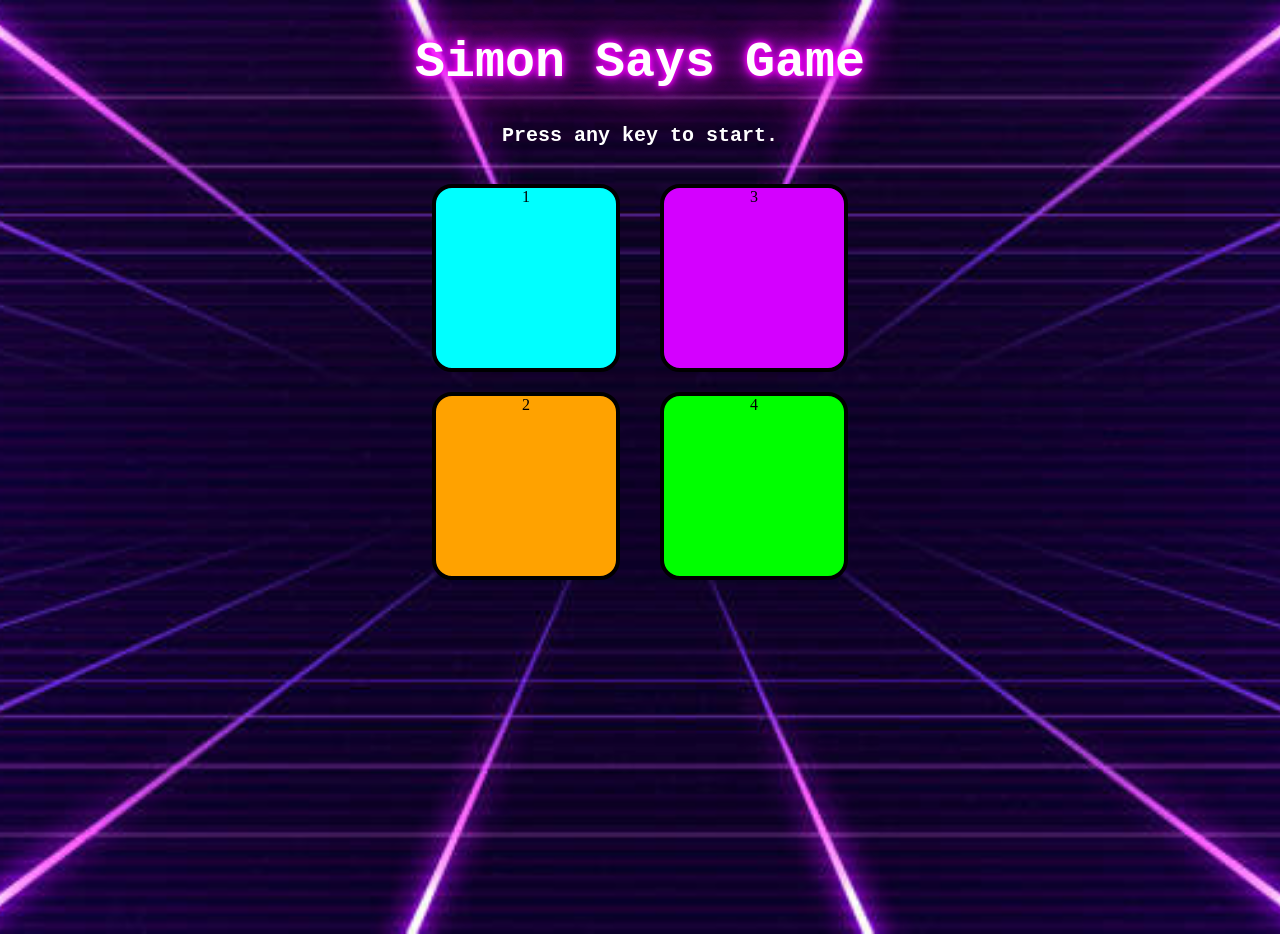
<file: javascript-foundation/miniProject - SimonSaysGame/index.html>
<!DOCTYPE html>
<html lang="en">
<head>
    <meta charset="UTF-8">
    <meta name="viewport" content="width=device-width, initial-scale=1.0">
    <title>Simon Says Game</title>
    <link rel="stylesheet" href="simon.css">
</head>
<body>
    <h1> Simon Says Game</h1>
    <h2> Press any key to start.</h2>

    <div class="btn-container">
        <div class="line1">
            <div class="btn blue" id = "blue">1</div>
            <div class="btn yellow" id = "yellow">2</div>
        </div>
        <div class="line2">
            <div class="btn pink" id = "pink">3</div>
            <div class="btn green" id = "green">4</div>
        </div>
    </div>



    <script src="game.js"></script>
</body>
</html>
</file>
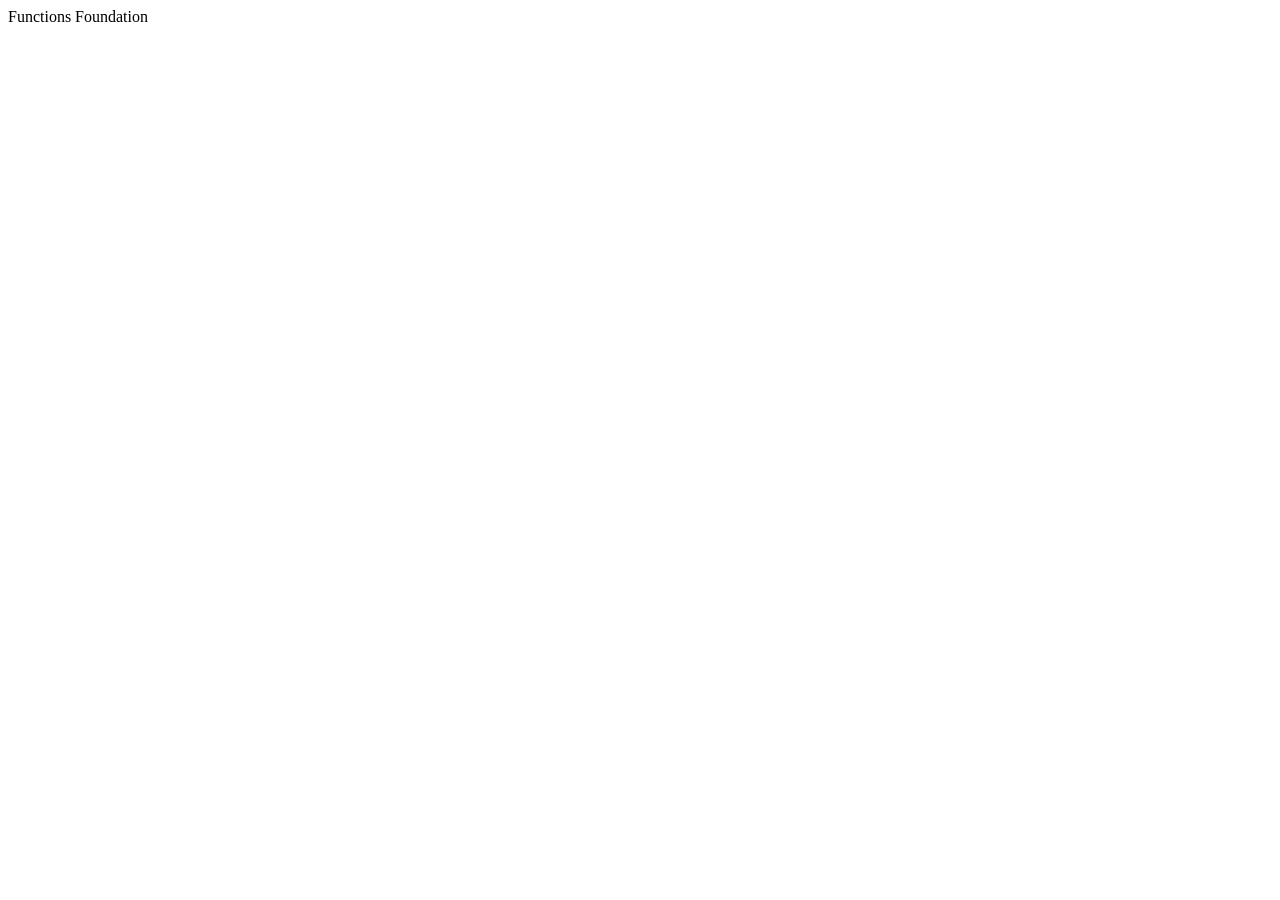
<file: javascript-foundation/functions/functions.html>
<!DOCTYPE html>
<html lang="en">
<head>
    <meta charset="UTF-8">
    <meta name="viewport" content="width=device-width, initial-scale=1.0">
    <title>Document</title>
</head>
<body>
    Functions Foundation
    <script src="app.js"></script>
</body>
</html>
</file>
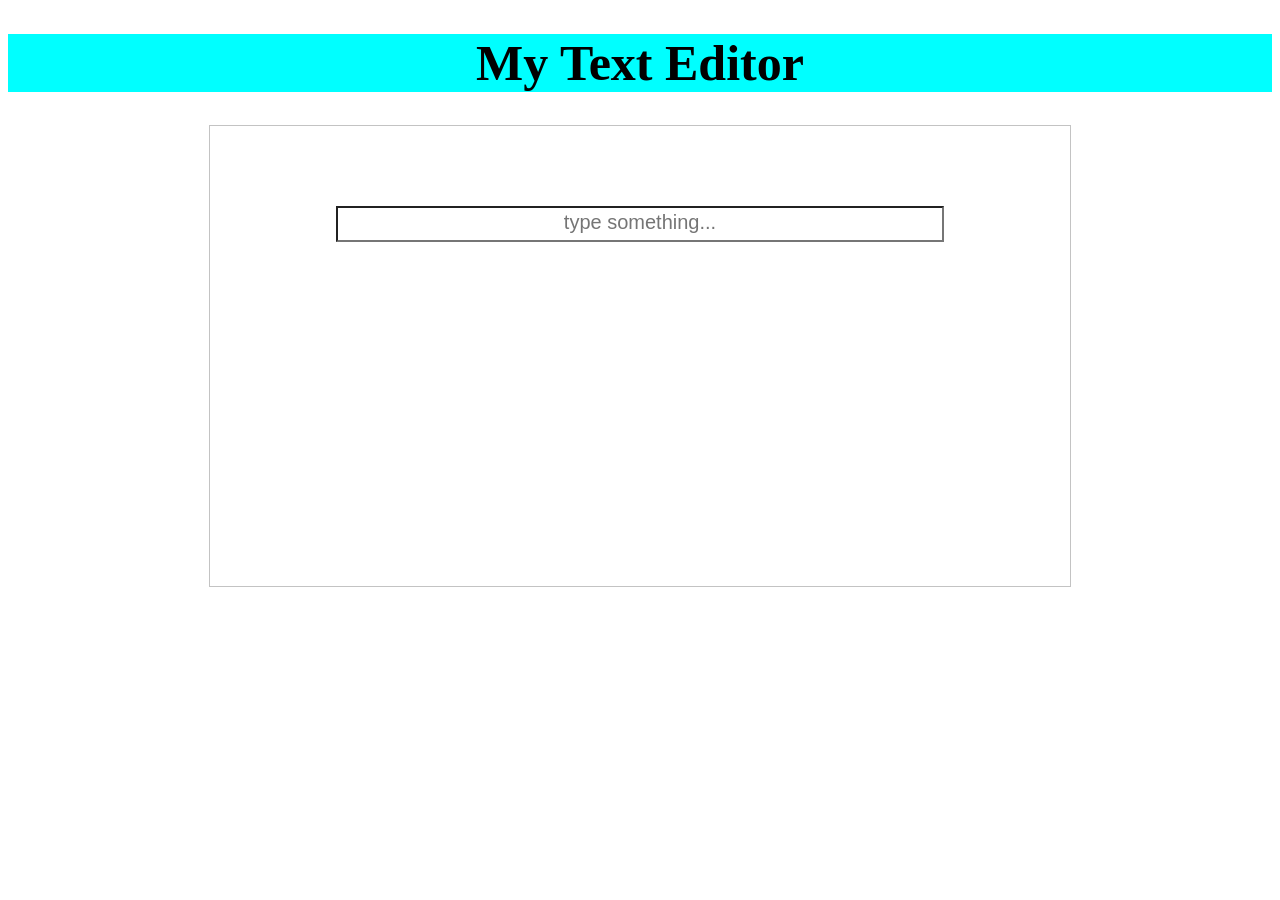
<file: javascript-foundation/mini-projects/myTextEditor/editor.html>
<!DOCTYPE html>
<html lang="en">
<head>
    <meta charset="UTF-8">
    <meta name="viewport" content="width=device-width, initial-scale=1.0">
    <title>Document</title>
    <link rel="stylesheet" href="styling.css">
</head>
<body>
    <h1>My Text Editor</h1>
    <div>
         <p></p>
         <input id="text" placeholder="type something..."/>
         <script src="app.js"></script>
    </div>
</body>
</html>
</file>
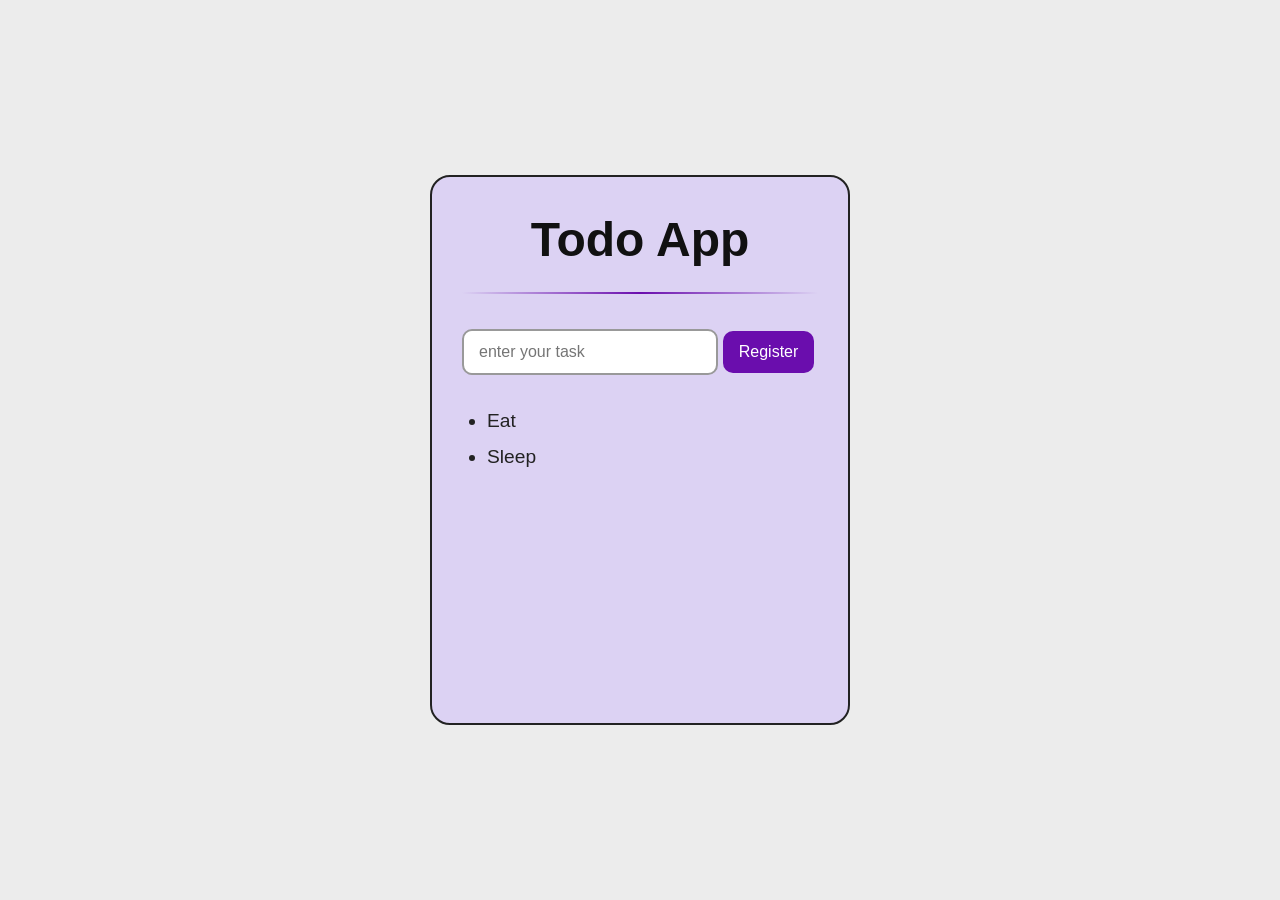
<file: javascript-foundation/mini-projects/todo JS/todoList.html>
<!DOCTYPE html>
<html lang="en">
<head>
    <meta charset="UTF-8">
    <meta name="viewport" content="width=device-width, initial-scale=1.0">
    <title>Document</title>
    <link rel="stylesheet" href="styling.css">
</head>
<body>
    <div class="main">
        <h1>Todo App</h1>
        <div class="line"></div>
        <input placeholder="enter your task" type="text">
        <button>Register</button>
        <ul>
            <li>Eat</li>
            <li>Sleep</li>
        </ul>
    </div>

    <script src="list.js"></script>
</body>
</html>
</file>
<file: javascript-foundation/miniProject - SimonSaysGame/simon.css>
.blue{
    border: 4px solid black;
    height: 180px;
    width: 180px;
    background-color: aqua;
    border-radius: 20px;
    text-align: center;
    margin: 20px;
}

.yellow{
    border: 4px solid black;
    display: block;
    height: 180px;
    width: 180px;
    background-color: rgb(255, 162, 0);
    border-radius: 20px;
    text-align: center;
    margin: 20px;

}

.pink{
    border: 4px solid rgb(0, 0, 0);
    height: 180px;
    width: 180px;
    background-color: rgb(212, 0, 255);
    border-radius: 20px;
    text-align: center;
    margin: 20px;
}

.green{
    border: 4px solid black;
    height: 180px;
    width: 180px;
    background-color: rgb(0, 255, 0);
    border-radius: 20px;
    text-align: center;
    margin: 20px;
}

.btn-container{
    display:flex;
    justify-content:center;
    
    
}

h1 {
    text-align: center;
    font-family:monospace;
    font-size: 50px;
    text-shadow: 0px;
    color: white;
    text-shadow:
        0 0 5px #ff00ff,
        0 0 10px #ff00ff,
        0 0 20px #d400ff,
        0 0 40px #c800ff,
        0 0 80px #ff1493;
}
h2 {
    text-align: center;
    font-family:monospace;
    font-size: 20px;
    color: white;
}

body{
    background-image: url("bgimg.jpg");
    background-size: cover;
    background-position: center;
    background-repeat: no-repeat;
    height: 100vh;
    margin: 0;
}

.flash{
    background-color: white;
}

.userflash {
    background-color: green;
}
</file>
<file: javascript-foundation/mini-projects/myTextEditor/styling.css>
h1 {
    background-color: aqua;
    text-align: center;
    font-size: 50px;
    font-family:cursive;
}

#text {
    background-color: rgb(255, 255, 255);
    size: 40px;
    width: 600px;
    display: block;
    margin: 50px auto;
    height: 30px
}

#text::placeholder{
    text-align: center;
    font-size: 20px;
}

p{
    font-family:'sans-serif';
    font-size: 30px;
 }

div{
    width: 800px;
    min-height: 400px;
    padding: 30px;
    margin: 30px auto;
    background-color: #fff;
    border: 1px solid #c3c3c3;
}
</file>
<file: javascript-foundation/mini-projects/todo JS/styling.css>
* {
  margin: 0;
  padding: 0;
  box-sizing: border-box;
  font-family: Arial, sans-serif;
}

body {
  height: 100vh;
  display: flex;
  justify-content: center;
  align-items: center;
  background: #ececec;
}

.main {
  width: 420px;
  min-height: 550px;
  padding: 35px 30px;
  background: #dcd2f3;
  border: 2px solid #222;
  border-radius: 20px;

}

h1 {
  text-align: center;
  font-size: 3rem;
  margin-bottom: 25px;
  color: #111;
}

.line {
  width: 100%;
  height: 2px;
  background: linear-gradient(to right, transparent, #6a0dad, transparent);
  margin-bottom: 35px;
}

input {
  width: 72%;
  padding: 12px 15px;
  border: 2px solid #999;
  border-radius: 10px;
  outline: none;
  font-size: 1rem;
  transition: 0.2s;
}

input:focus {
  border-color: #6a0dad;
  box-shadow: 0 0 8px rgba(106, 13, 173, 0.3);
}

button {
  padding: 12px 16px;
  border: none;
  border-radius: 10px;
  background: #6a0dad;
  color: white;
  font-size: 1rem;
  cursor: pointer;
  transition: 0.2s;
}

button:hover {
  background: #5800a8;
  transform: scale(1.05);
}

ul {
  margin-top: 35px;
  padding-left: 25px;
}

li {
  margin-bottom: 14px;
  font-size: 1.2rem;
  color: #222;
  word-break: break-word;
}
</file>
